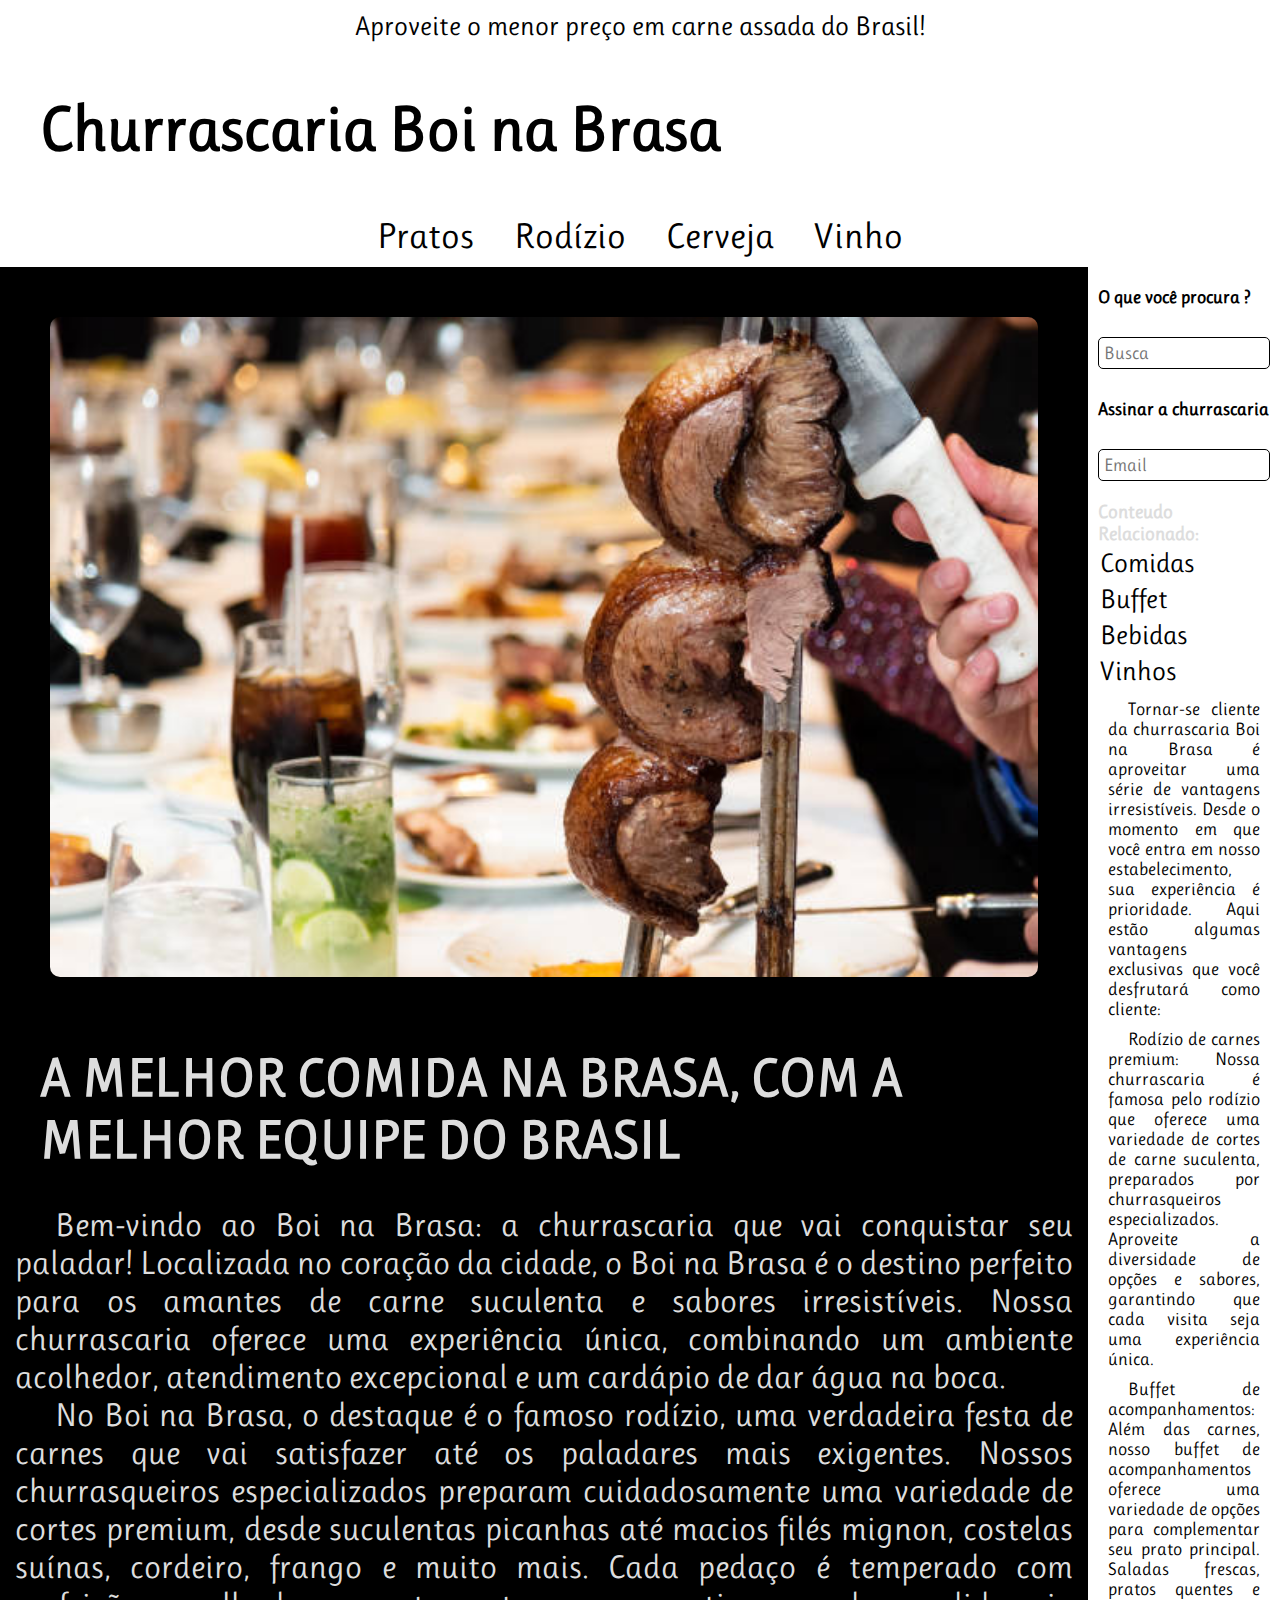
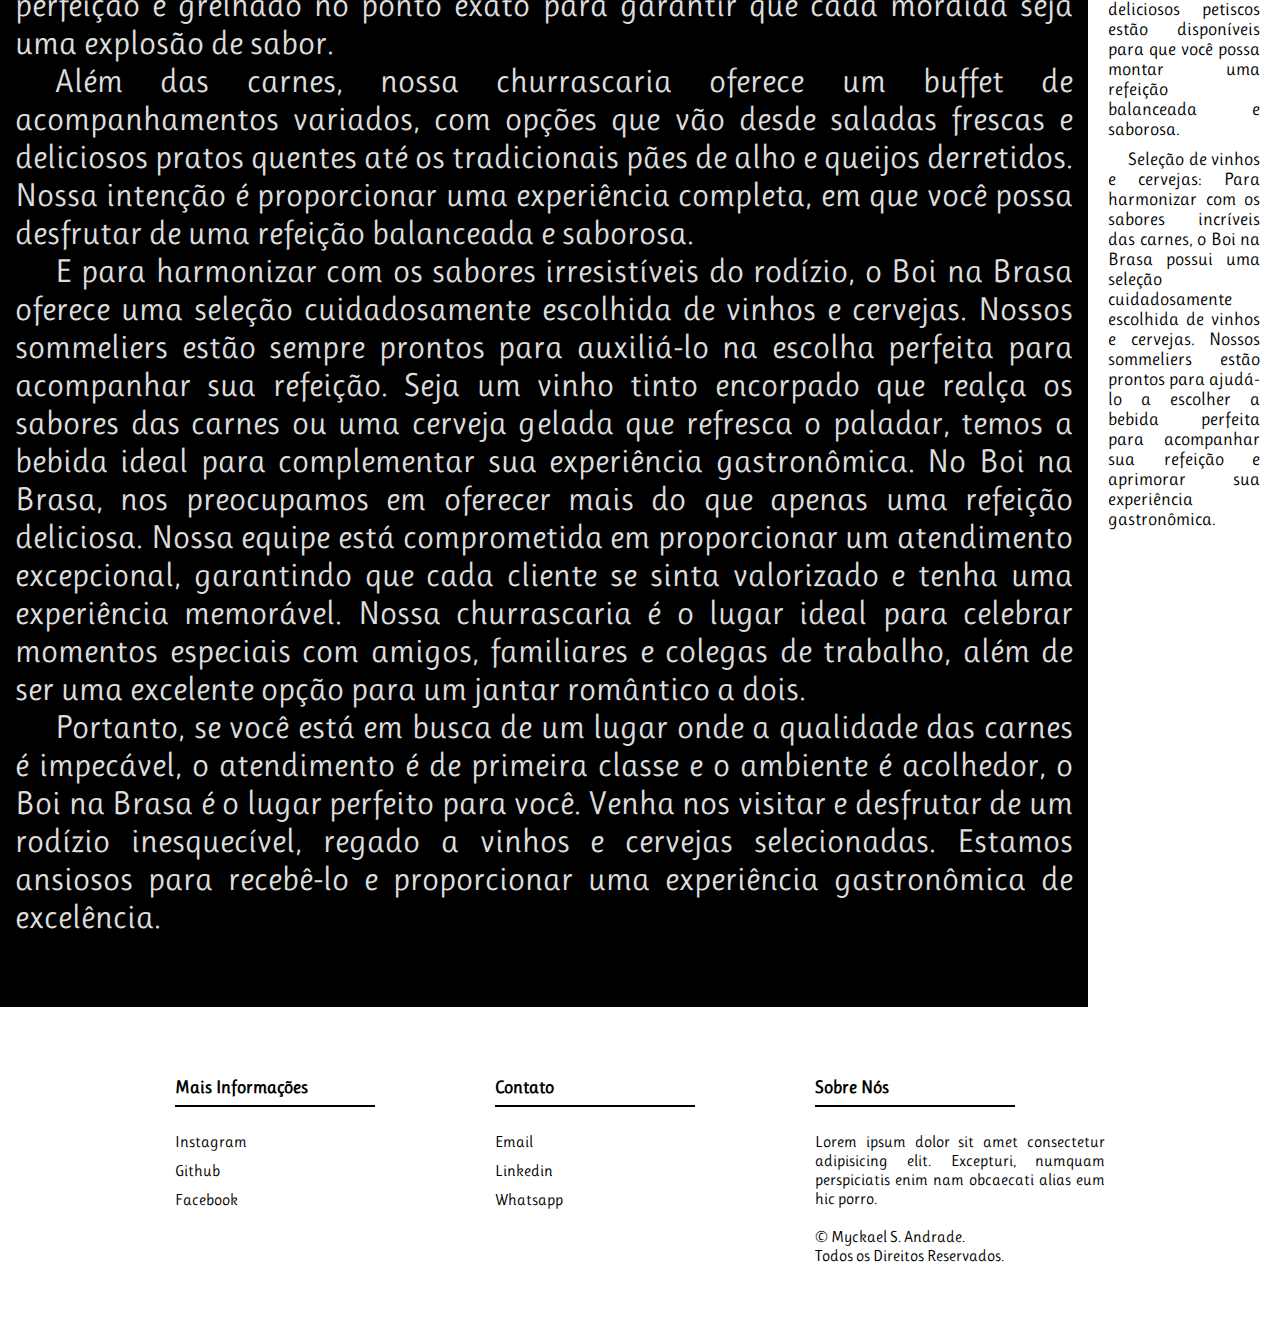
<file: index.html>
<!DOCTYPE html>
<html lang="pt-br">

<head>
    <meta charset="UTF-8">
    <meta http-equiv="X-UA-Compatible" content="IE=edge">
    <meta name="viewport" content="width=device-width, initial-scale=1.0">
    <title>Churrascaria Boi na Brasa</title>
    <link rel="stylesheet" href="style.css">
    <link rel="preconnect" href="https://fonts.googleapis.com">
    <link rel="preconnect" href="https://fonts.gstatic.com" crossorigin>
    <link
        href="https://fonts.googleapis.com/css2?family=EB+Garamond:ital,wght@0,400;0,500;0,700;1,800&family=Ruluko&display=swap"
        rel="stylesheet">
</head>

<body>
    <header class="header">
        <div class="inf"><a href="">Aproveite o menor preço em carne assada do Brasil!</a></div>
        <h1 class="title">Churrascaria Boi na Brasa</h1>
        <nav id="menu">
            <ul>
                <li><a href="cardapio.html">Pratos</a></li>
                <li><a href="rodizio.html">Rodízio</a></li>
                <li> <a href="cerveja.html">Cerveja</a></li>
                <li><a href="vinho.html">Vinho</a></li>
            </ul>
        </nav>
    </header>
    <main id="main">
        <div id="box">
            <figure class="image">
                <img src="img/churrascaria3.jpg" alt="">
            </figure>
            <article>
                <h2 class="subtitle">A MELHOR COMIDA NA BRASA, COM A MELHOR EQUIPE DO BRASIL</h2>
                <section class="section">
                    <p>
                        Bem-vindo ao Boi na Brasa: a churrascaria que vai conquistar seu paladar! Localizada no coração
                        da cidade, o Boi na Brasa é o destino perfeito para os amantes de carne suculenta e sabores
                        irresistíveis. Nossa churrascaria oferece uma experiência única, combinando um ambiente
                        acolhedor, atendimento excepcional e um cardápio de dar água na boca.
                    </p>
                    <p>
                        No Boi na Brasa, o destaque é o famoso rodízio, uma verdadeira festa de carnes que vai
                        satisfazer até os paladares mais exigentes. Nossos churrasqueiros especializados preparam
                        cuidadosamente uma variedade de cortes premium, desde suculentas picanhas até macios filés
                        mignon, costelas suínas, cordeiro, frango e muito mais. Cada pedaço é temperado com perfeição e
                        grelhado no ponto exato para garantir que cada mordida seja uma explosão de sabor.
                    </p>
                    <p>
                        Além das carnes, nossa churrascaria oferece um buffet de acompanhamentos variados, com opções
                        que vão desde saladas frescas e deliciosos pratos quentes até os tradicionais pães de alho e
                        queijos derretidos. Nossa intenção é proporcionar uma experiência completa, em que você possa
                        desfrutar de uma refeição balanceada e saborosa.
                    </p>
                    <p>
                        E para harmonizar com os sabores irresistíveis do rodízio, o Boi na Brasa oferece uma seleção
                        cuidadosamente escolhida de vinhos e cervejas. Nossos sommeliers estão sempre prontos para
                        auxiliá-lo na escolha perfeita para acompanhar sua refeição. Seja um vinho tinto encorpado que
                        realça os sabores das carnes ou uma cerveja gelada que refresca o paladar, temos a bebida ideal
                        para complementar sua experiência gastronômica. No Boi na Brasa, nos preocupamos em oferecer
                        mais do que apenas uma refeição deliciosa. Nossa equipe está comprometida em proporcionar um
                        atendimento excepcional, garantindo que cada cliente se sinta valorizado e tenha uma experiência
                        memorável. Nossa churrascaria é o lugar ideal para celebrar momentos especiais com amigos,
                        familiares e colegas de trabalho, além de ser uma excelente opção para um jantar romântico a
                        dois.
                    </p>
                    <p>
                        Portanto, se você está em busca de um lugar onde a qualidade das carnes é impecável, o
                        atendimento é de primeira classe e o ambiente é acolhedor, o Boi na Brasa é o lugar perfeito
                        para você. Venha nos visitar e desfrutar de um rodízio inesquecível, regado a vinhos e cervejas
                        selecionadas. Estamos ansiosos para recebê-lo e proporcionar uma experiência gastronômica de
                        excelência.
                    </p>
                </section>
            </article>
        </div>
        <aside id="aside">
            <div class="box-input">
                <h2>O que você procura ?</h2>
                <input type="text" id="search" placeholder="Busca">
                <h2>Assinar a churrascaria</h2>
                <input type="email" id="search" placeholder="Email">
            </div>
            <div class="box-aside">
                <h3>Conteudo Relacionado: </h3>
                <li><a href="cardapio.html">Comidas</a></li>
                <li><a href="rodizio.html">Buffet</a></li>
                <li> <a href="cerveja.html">Bebidas</a></li>
                <li><a href="vinho.html">Vinhos</a></li>
                <p>
                    Tornar-se cliente da churrascaria Boi na Brasa é aproveitar uma série de vantagens irresistíveis. Desde o momento em que você entra em nosso estabelecimento, sua experiência é prioridade. Aqui estão algumas vantagens exclusivas que você desfrutará como cliente:
                </p>
                <p>
                    Rodízio de carnes premium: Nossa churrascaria é famosa pelo rodízio que oferece uma variedade de cortes de carne suculenta, preparados por churrasqueiros especializados. Aproveite a diversidade de opções e sabores, garantindo que cada visita seja uma experiência única.
                </p>
                <p>
                    Buffet de acompanhamentos: Além das carnes, nosso buffet de acompanhamentos oferece uma variedade de opções para complementar seu prato principal. Saladas frescas, pratos quentes e deliciosos petiscos estão disponíveis para que você possa montar uma refeição balanceada e saborosa.
                </p>
                <p>
                    Seleção de vinhos e cervejas: Para harmonizar com os sabores incríveis das carnes, o Boi na Brasa possui uma seleção cuidadosamente escolhida de vinhos e cervejas. Nossos sommeliers estão prontos para ajudá-lo a escolher a bebida perfeita para acompanhar sua refeição e aprimorar sua experiência gastronômica.
                </p>
            </div>
        </aside>
    </main>

    <footer class="footer">
        <div class="container">
            <div class="row">
                <div class="footer-col">
                    <h4>Mais Informações</h4>
                    <ul>
                        <li><a href=""> Instagram </a></li>
                        <li><a href=""> Github </a></li>
                        <li><a href=""> Facebook </a></li>
                    </ul>
                </div>
                <div class="footer-col">
                    <h4>Contato</h4>
                    <ul>
                        <li><a href=""> Email </a></li>
                        <li><a href=""> Linkedin </a></li>
                        <li><a href=""> Whatsapp </a></li>
                    </ul>
                </div>
                <div class="footer-col">
                    <h4>Sobre Nós</h4>
                    <p>Lorem ipsum dolor sit amet consectetur adipisicing elit. Excepturi, numquam perspiciatis enim
                        nam
                        obcaecati alias eum hic porro.
                    </p>
                    <br>
                    <p>
                        &copy; Myckael S. Andrade.
                    </p>
                    <p>
                        Todos os Direitos Reservados.
                    </p>
                </div>
            </div>
        </div>
    </footer>
</body>

</html>
</file>
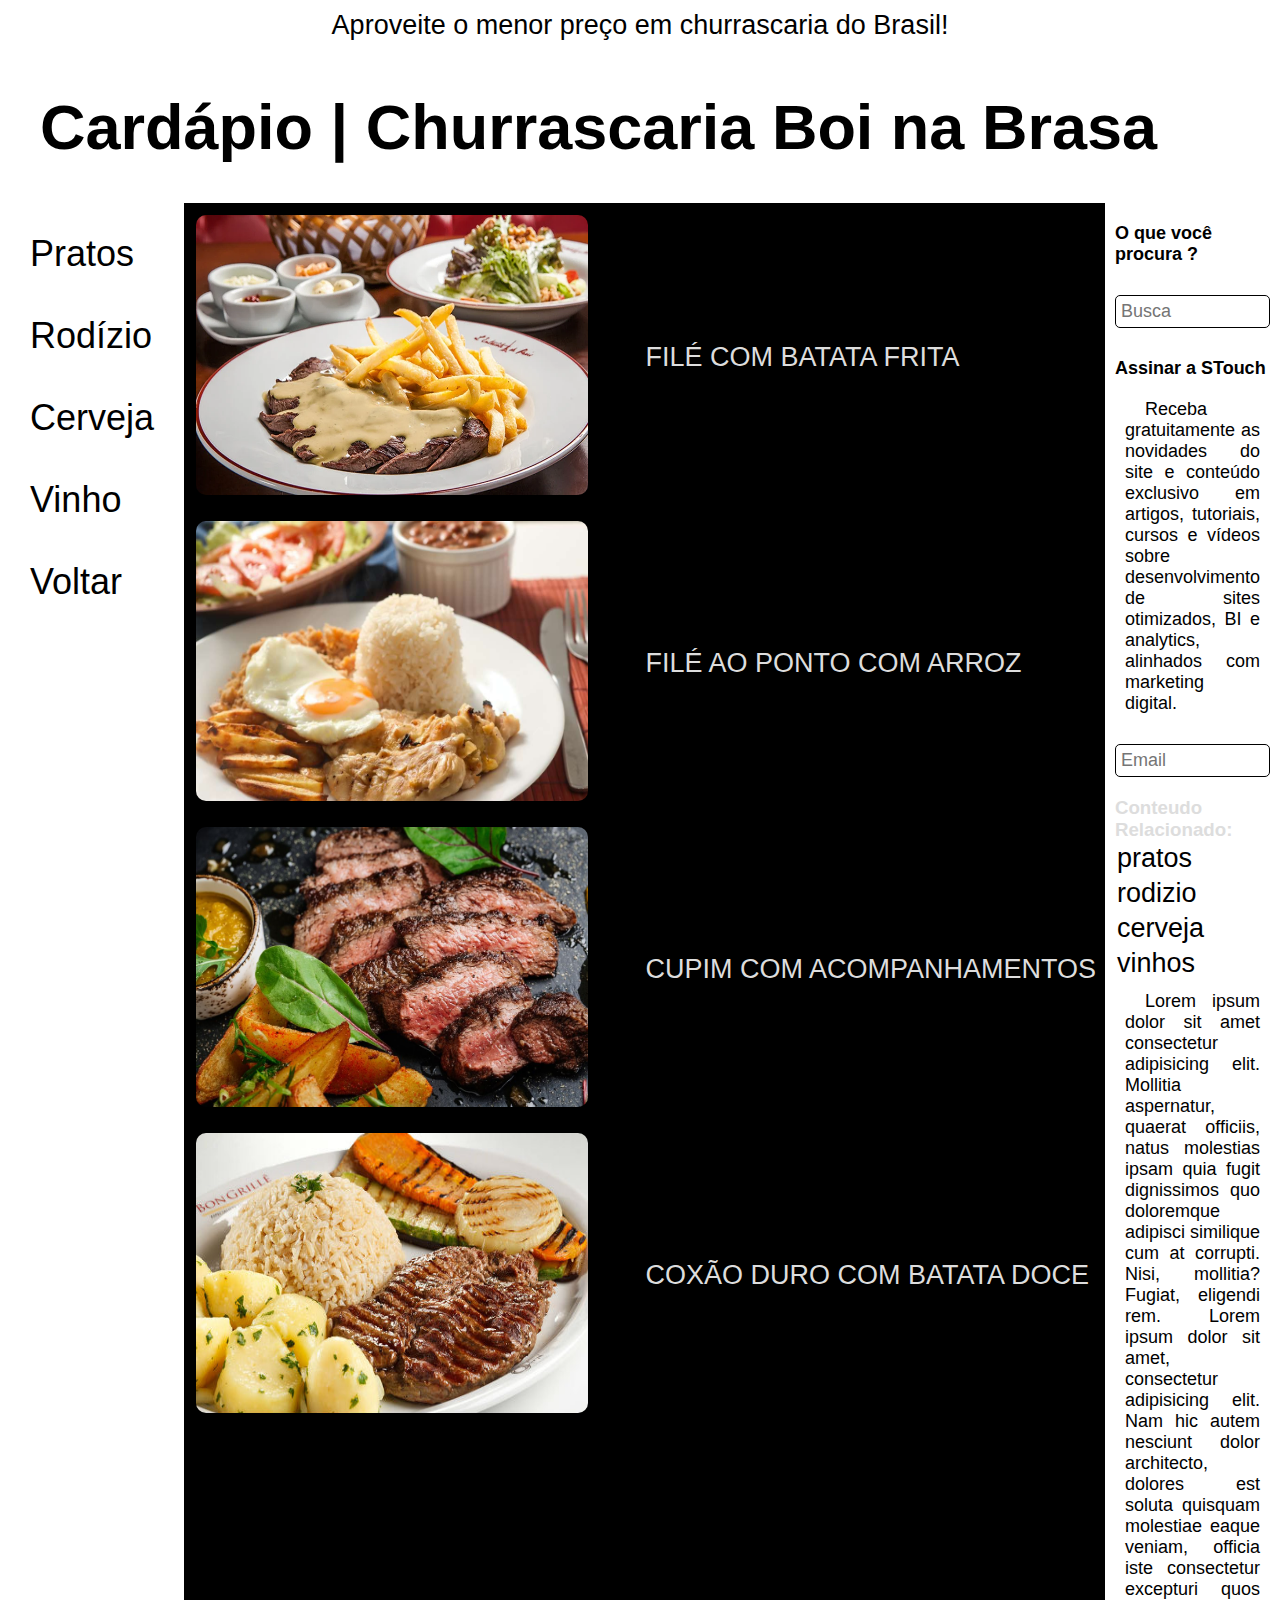
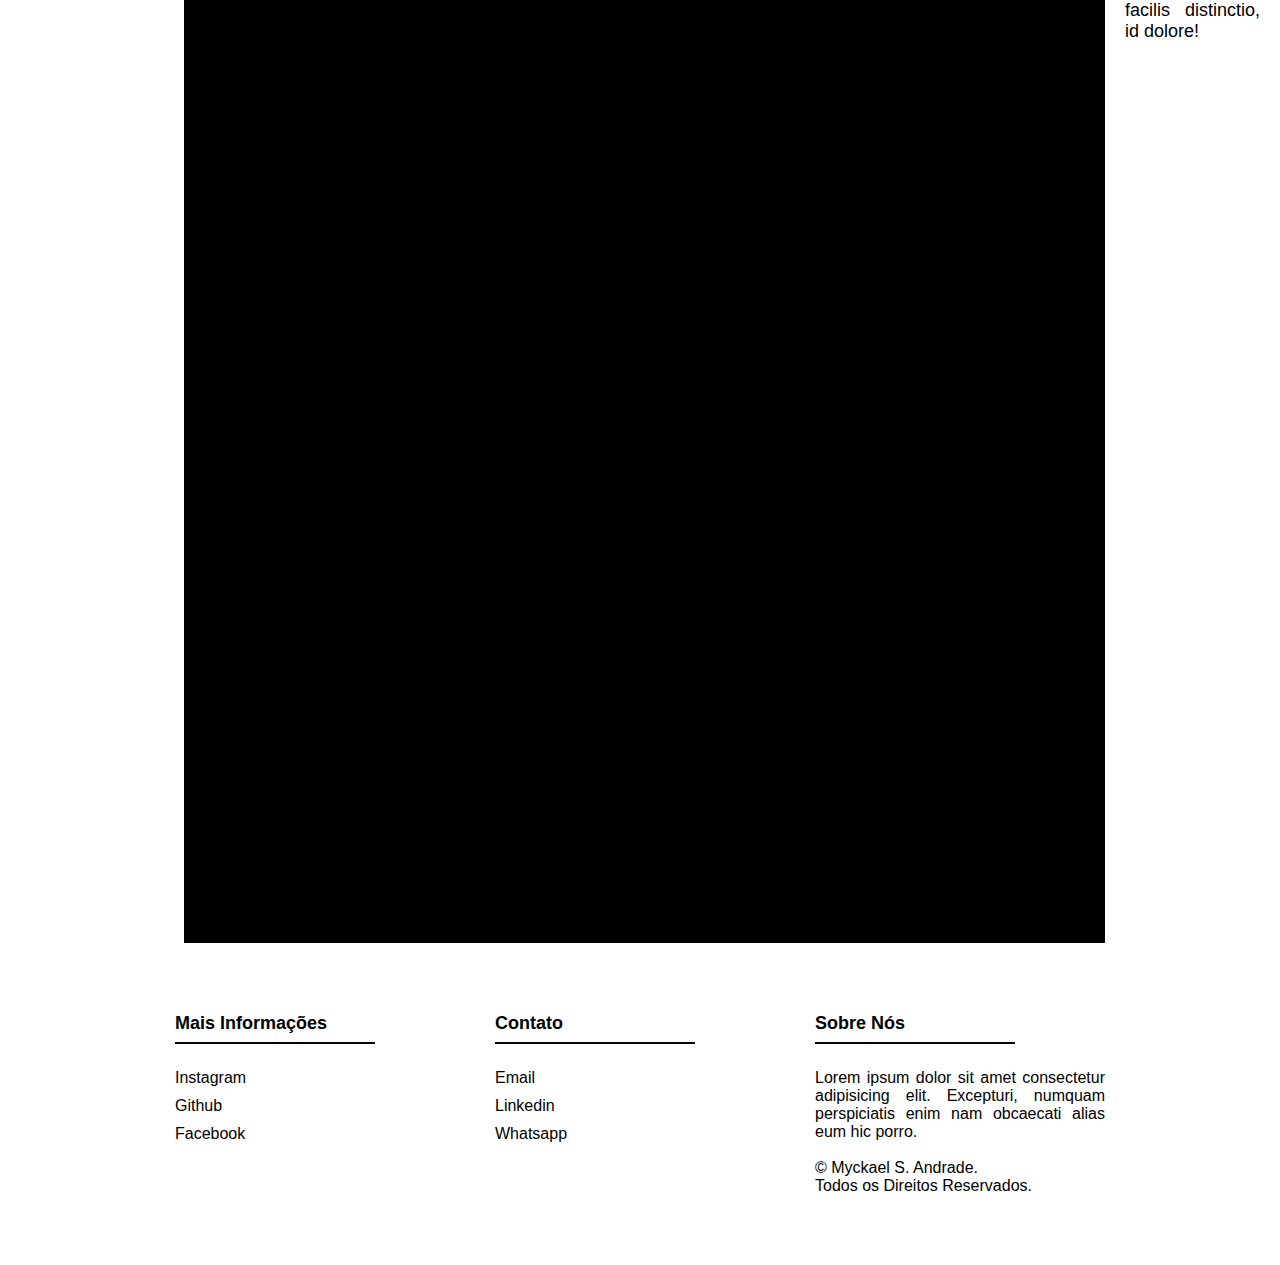
<file: cardapio.html>
<!DOCTYPE html>
<html lang="pt-br">
<head>
    <meta charset="UTF-8">
    <meta http-equiv="X-UA-Compatible" content="IE=edge">
    <meta name="viewport" content="width=device-width, initial-scale=1.0">
    <title>Cardápio | Churrascaria Boi na Brasa</title>
    <link rel="stylesheet" href="style.css">
</head>
<body>
    <header class="header">
        <div class="inf"><a href="">Aproveite o menor preço em churrascaria do Brasil!</a></div>
        <h1 class="title">Cardápio | Churrascaria Boi na Brasa</h1>
    </header>
    <div class="page">
        <div class="-left">
            <nav id="menu">
                <ul>
                    <li class="column"><a href="cardapio.html">Pratos</a></li>
                    <li class="column"><a href="rodizio.html">Rodízio</a></li>
                    <li class="column"><a href="cerveja.html">Cerveja</a></li>
                    <li class="column"><a href="vinho.html">Vinho</a></li>
                    <li class="column"><a href="index.html">Voltar</a></li>
                </ul>
            </nav>
        </div>
        <div class="box-table">
            <table class="menu-table">
                <tr class="item-table">
                    <td class="item">
                        <img src="img/prato1.webp" alt="">
                    </td>
                    <td class="item">
                        <p>Filé com batata frita</p>
                    </td>
                </tr>
                <tr class="item-table">
                    <td class="item">
                        <img src="img/prato2.jpg" alt="">
                    </td>
                    <td class="item">
                        <p>Filé ao ponto com arroz</p>
                    </td>
                </tr>
                <tr class="item-table">
                    <td class="item">
                        <img src="img/prato3.jpg" alt="">
                    </td>
                    <td class="item">
                        <p>Cupim com acompanhamentos</p>
                    </td>
                </tr>
                <tr class="item-table">
                    <td class="item">
                        <img src="img/prato4.jpg" alt="">
                    </td>
                    <td class="item">
                        <p>Coxão duro com batata doce</p>
                    </td>
                </tr>
            </table>
        </div>
        <aside id="aside">
            <div class="box-input">
                <h2>O que você procura ?</h2>
                <input type="text" id="search" placeholder="Busca">
                <h2>Assinar a STouch</h2>
                <p>
                    Receba gratuitamente as novidades do site e conteúdo exclusivo em artigos, tutoriais, cursos e
                    vídeos sobre desenvolvimento de sites otimizados, BI e analytics, alinhados com marketing digital.
                </p>
                <input type="email" id="search" placeholder="Email">
            </div>
            <div class="box-aside">
                <h3>Conteudo Relacionado: </h3>
                <li>
                    <a href="cardapio.html">pratos</a>
                    <a href="rodizio.html">rodizio</a>
                    <a href="cerveja.html">cerveja</a>
                    <a href="vinho.html">vinhos</a>
                </li>
                <p>Lorem ipsum dolor sit amet consectetur adipisicing elit. Mollitia aspernatur, quaerat officiis, natus
                    molestias ipsam quia fugit dignissimos quo doloremque adipisci similique cum at corrupti. Nisi,
                    mollitia? Fugiat, eligendi rem. Lorem ipsum dolor sit amet, consectetur adipisicing elit. Nam hic
                    autem
                    nesciunt dolor architecto, dolores est soluta quisquam molestiae eaque veniam, officia iste
                    consectetur
                    excepturi quos facilis distinctio, id dolore!</p>
            </div>
        </aside>
    </div>
    <footer class="footer">
        <div class="container">
            <div class="row">
                <div class="footer-col">
                    <h4>Mais Informações</h4>
                    <ul>
                        <li><a href=""> Instagram </a></li>
                        <li><a href=""> Github </a></li>
                        <li><a href=""> Facebook </a></li>
                    </ul>
                </div>
                <div class="footer-col">
                    <h4>Contato</h4>
                    <ul>
                        <li><a href=""> Email </a></li>
                        <li><a href=""> Linkedin </a></li>
                        <li><a href=""> Whatsapp </a></li>
                    </ul>
                </div>
                <div class="footer-col">
                    <h4>Sobre Nós</h4>
                    <p>Lorem ipsum dolor sit amet consectetur adipisicing elit. Excepturi, numquam perspiciatis enim
                        nam
                        obcaecati alias eum hic porro.
                    </p>
                    <br>
                    <p>
                        &copy; Myckael S. Andrade.
                    </p>
                    <p>
                        Todos os Direitos Reservados.
                    </p>
                </div>
            </div>
        </div>
    </footer>
</body>
</html>
</file>
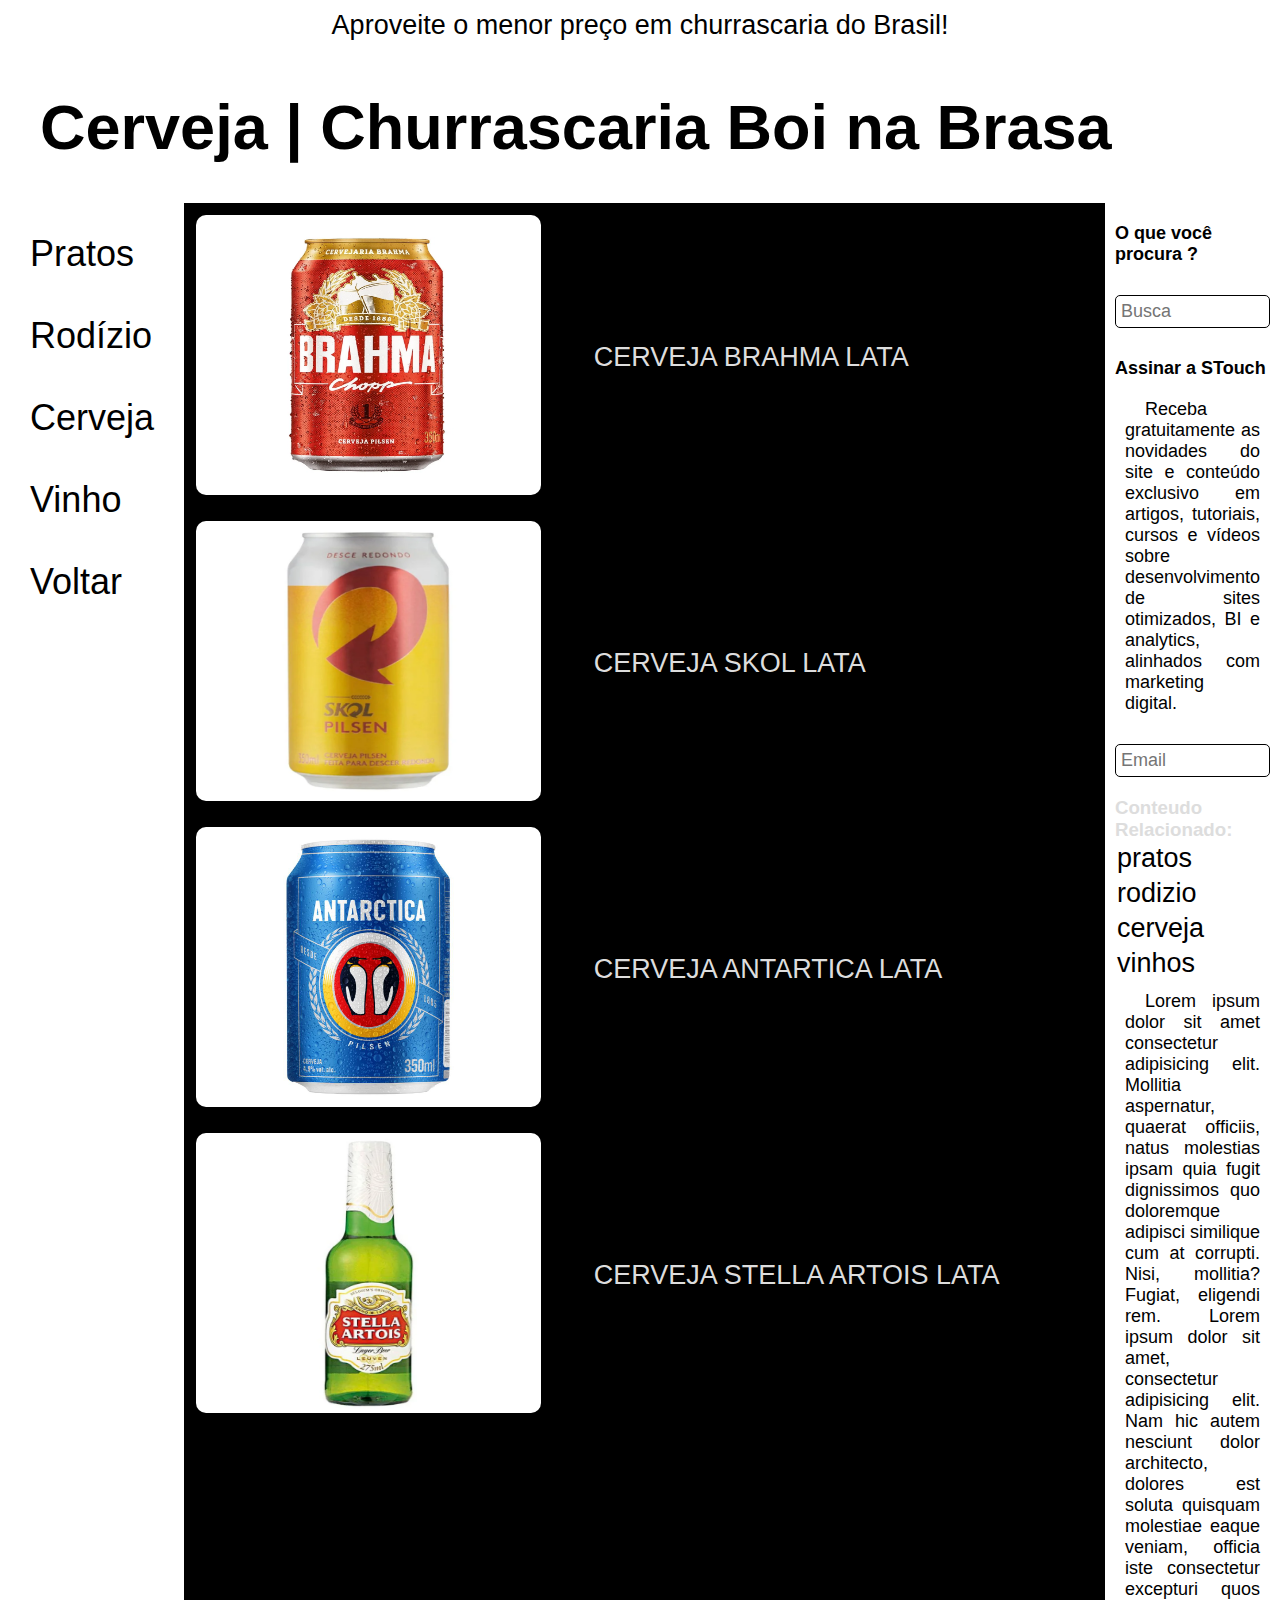
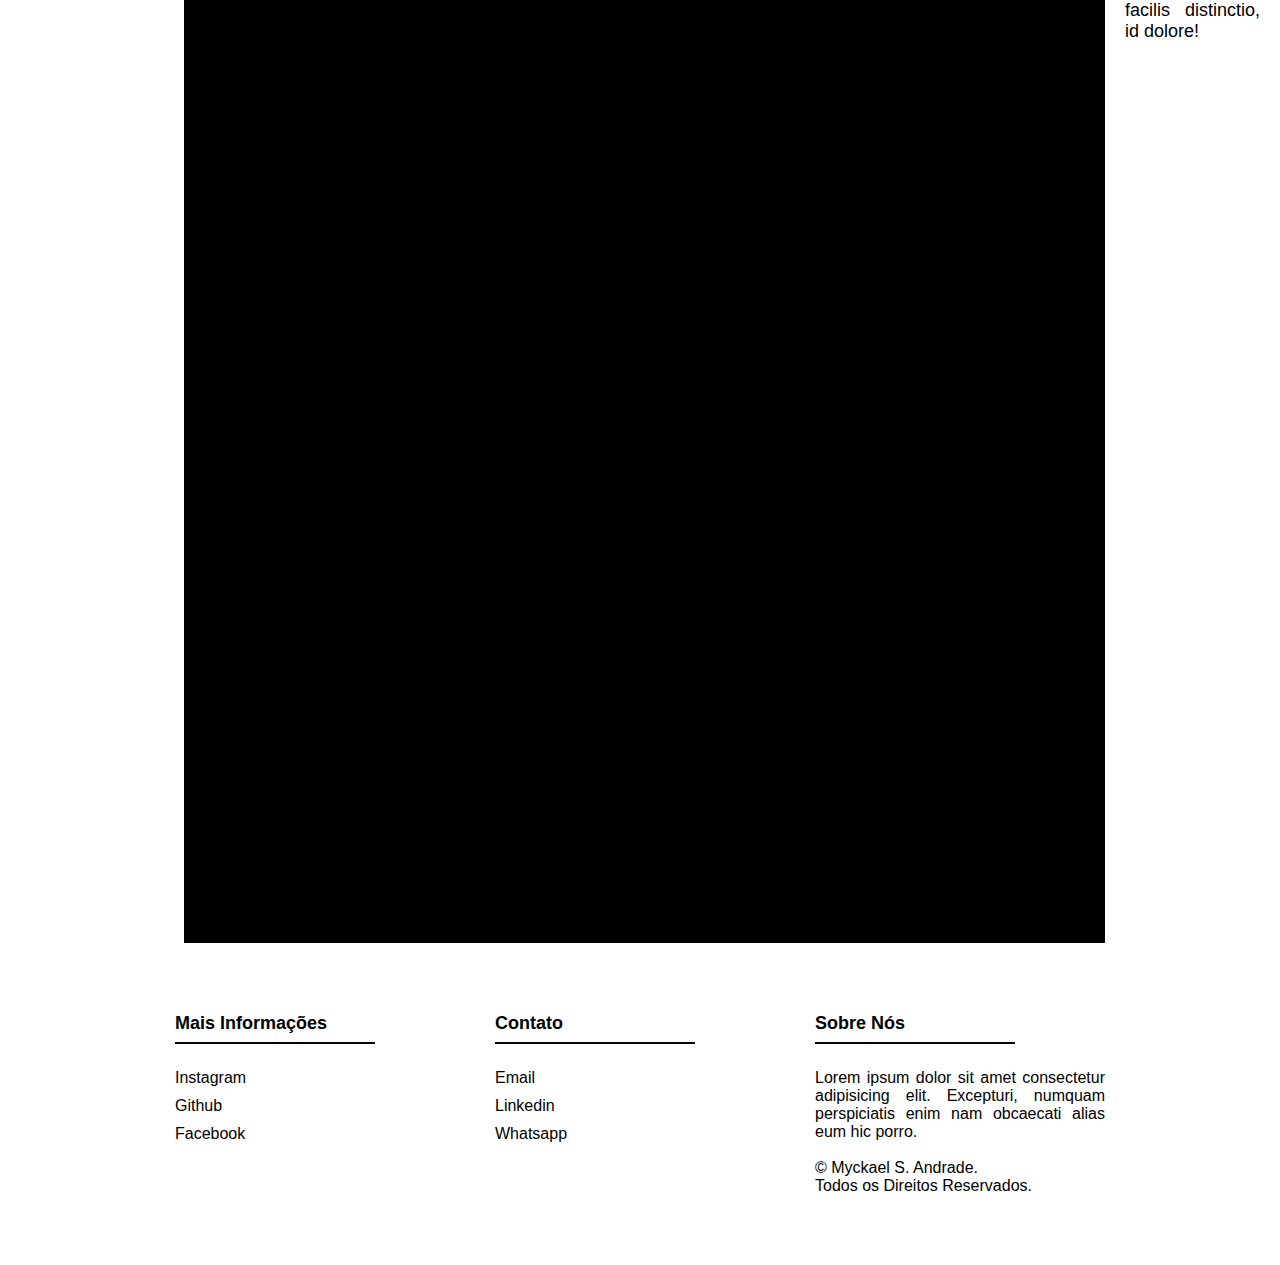
<file: cerveja.html>
<!DOCTYPE html>
<html lang="pt-br">
<head>
    <meta charset="UTF-8">
    <meta http-equiv="X-UA-Compatible" content="IE=edge">
    <meta name="viewport" content="width=device-width, initial-scale=1.0">
    <title>Cardápio | Churrascaria Boi na Brasa</title>
    <link rel="stylesheet" href="style.css">
</head>
<body>
    <header class="header">
        <div class="inf"><a href="">Aproveite o menor preço em churrascaria do Brasil!</a></div>
        <h1 class="title">Cerveja | Churrascaria Boi na Brasa</h1>
    </header>
    <div class="page">
        <div class="-left">
            <nav id="menu">
                <ul>
                    <li class="column"><a href="cardapio.html">Pratos</a></li>
                    <li class="column"><a href="rodizio.html">Rodízio</a></li>
                    <li class="column"><a href="cerveja.html">Cerveja</a></li>
                    <li class="column"><a href="vinho.html">Vinho</a></li>
                    <li class="column"><a href="index.html">Voltar</a></li>
                </ul>
            </nav>
        </div>
        <div class="box-table">
            <table class="menu-table">
                <tr class="item-table">
                    <td class="item">
                        <a href="">
                            <img src="img/brahma-lata.webp" alt="">
                        </a>
                    </td>
                    <td class="item">
                        <p>Cerveja Brahma lata</p>
                    </td>
                </tr>
                <tr class="item-table">
                    <td class="item">
                        <a href="">
                            <img src="img/skol-lata.webp" alt="">
                        </a>
                    </td>
                    <td class="item">
                        <p>Cerveja Skol lata</p>
                    </td>
                </tr>
                <tr class="item-table">
                    <td class="item">
                        <a href="">
                            <img src="img/antartica-lata.jpeg" alt="">
                        </a>
                    </td>
                    <td class="item">
                        <p>Cerveja antartica lata</p>
                    </td>
                </tr>
                <tr class="item-table">
                    <td class="item">
                        <a href="">
                            <img src="img/stella-lata.webp" alt="">
                        </a>
                    </td>
                    <td class="item">
                        <p>Cerveja Stella Artois lata</p>
                    </td>
                </tr>
            </table>
        </div>
        <aside id="aside">
            <div class="box-input">
                <h2>O que você procura ?</h2>
                <input type="text" id="search" placeholder="Busca">
                <h2>Assinar a STouch</h2>
                <p>
                    Receba gratuitamente as novidades do site e conteúdo exclusivo em artigos, tutoriais, cursos e
                    vídeos sobre desenvolvimento de sites otimizados, BI e analytics, alinhados com marketing digital.
                </p>
                <input type="email" id="search" placeholder="Email">
            </div>
            <div class="box-aside">
                <h3>Conteudo Relacionado: </h3>
                <li>
                    <a href="cardapio.html">pratos</a>
                    <a href="rodizio.html">rodizio</a>
                    <a href="cerveja.html">cerveja</a>
                    <a href="vinho.html">vinhos</a>
                </li>
                <p>Lorem ipsum dolor sit amet consectetur adipisicing elit. Mollitia aspernatur, quaerat officiis, natus
                    molestias ipsam quia fugit dignissimos quo doloremque adipisci similique cum at corrupti. Nisi,
                    mollitia? Fugiat, eligendi rem. Lorem ipsum dolor sit amet, consectetur adipisicing elit. Nam hic
                    autem
                    nesciunt dolor architecto, dolores est soluta quisquam molestiae eaque veniam, officia iste
                    consectetur
                    excepturi quos facilis distinctio, id dolore!</p>
            </div>
        </aside>
    </div>
    <footer class="footer">
        <div class="container">
            <div class="row">
                <div class="footer-col">
                    <h4>Mais Informações</h4>
                    <ul>
                        <li><a href=""> Instagram </a></li>
                        <li><a href=""> Github </a></li>
                        <li><a href=""> Facebook </a></li>
                    </ul>
                </div>
                <div class="footer-col">
                    <h4>Contato</h4>
                    <ul>
                        <li><a href=""> Email </a></li>
                        <li><a href=""> Linkedin </a></li>
                        <li><a href=""> Whatsapp </a></li>
                    </ul>
                </div>
                <div class="footer-col">
                    <h4>Sobre Nós</h4>
                    <p>Lorem ipsum dolor sit amet consectetur adipisicing elit. Excepturi, numquam perspiciatis enim
                        nam
                        obcaecati alias eum hic porro.
                    </p>
                    <br>
                    <p>
                        &copy; Myckael S. Andrade.
                    </p>
                    <p>
                        Todos os Direitos Reservados.
                    </p>
                </div>
            </div>
        </div>
    </footer>
</body>
</html>
</file>
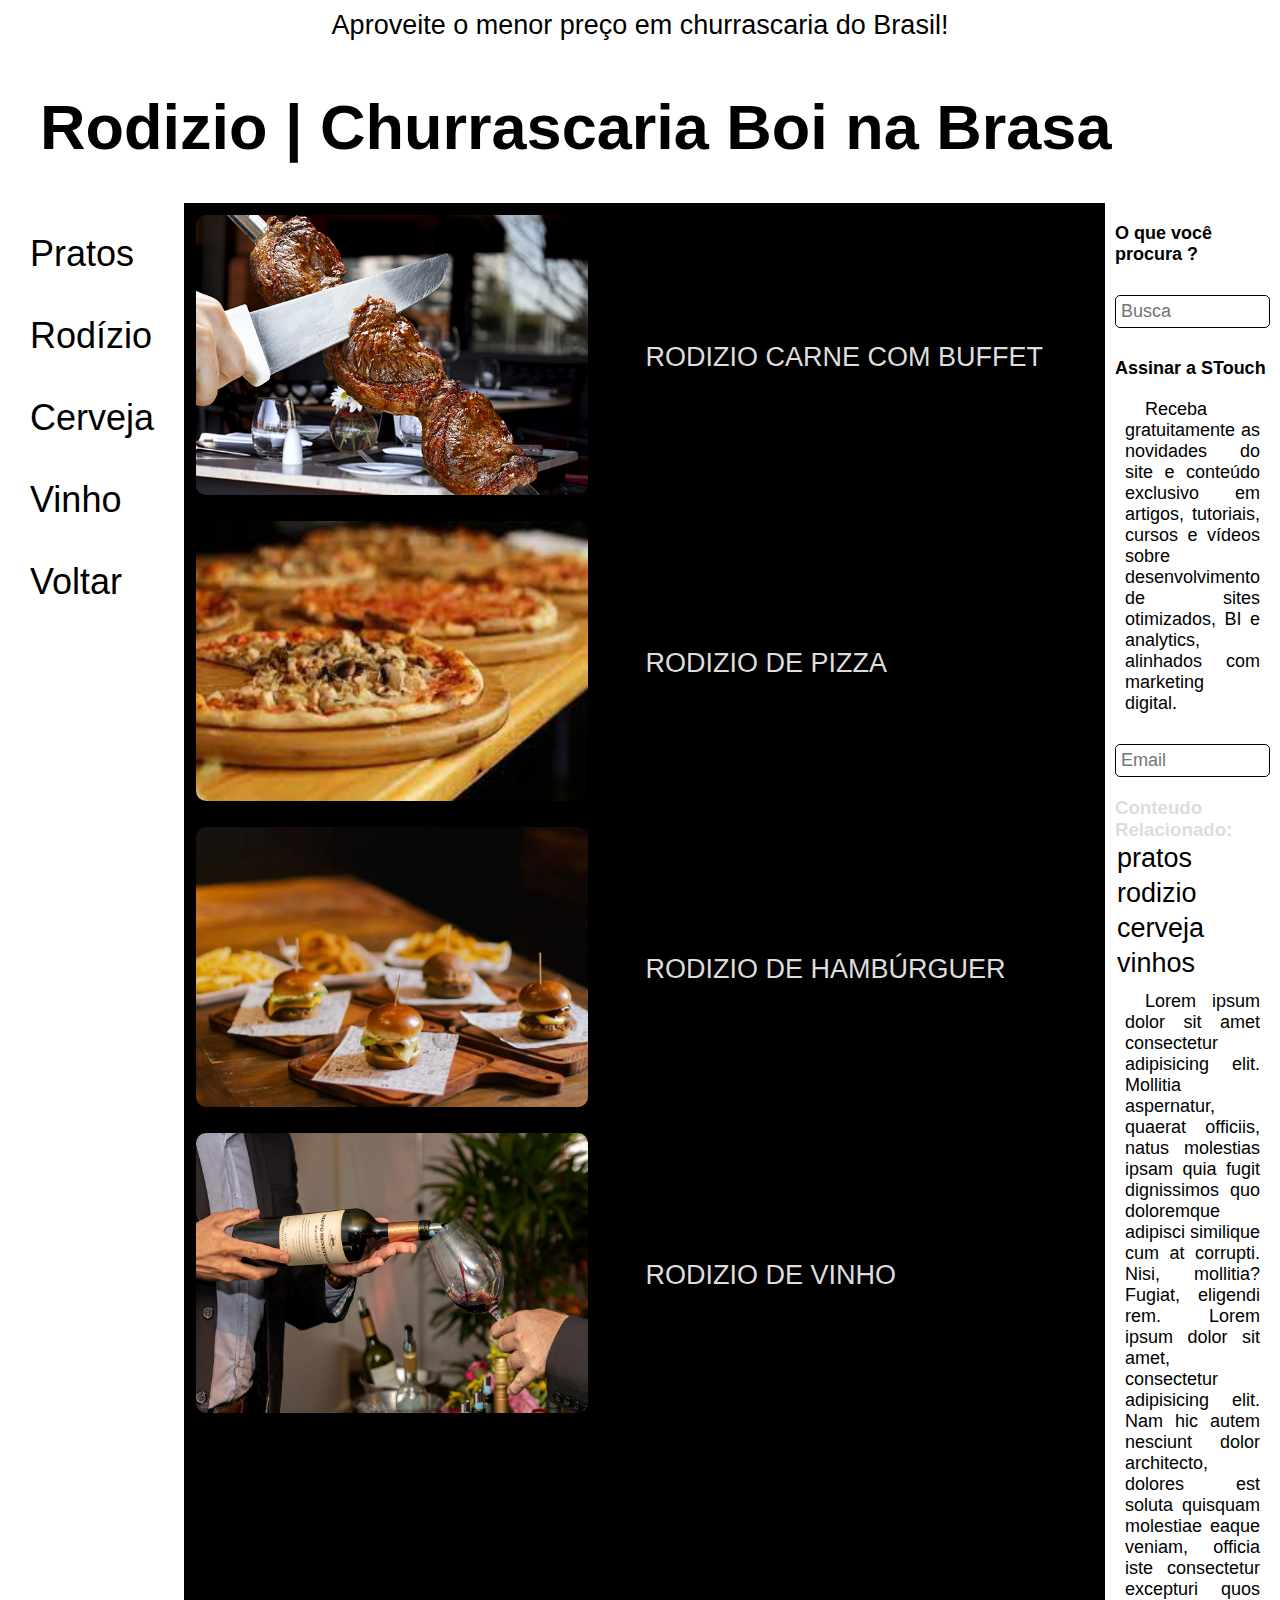
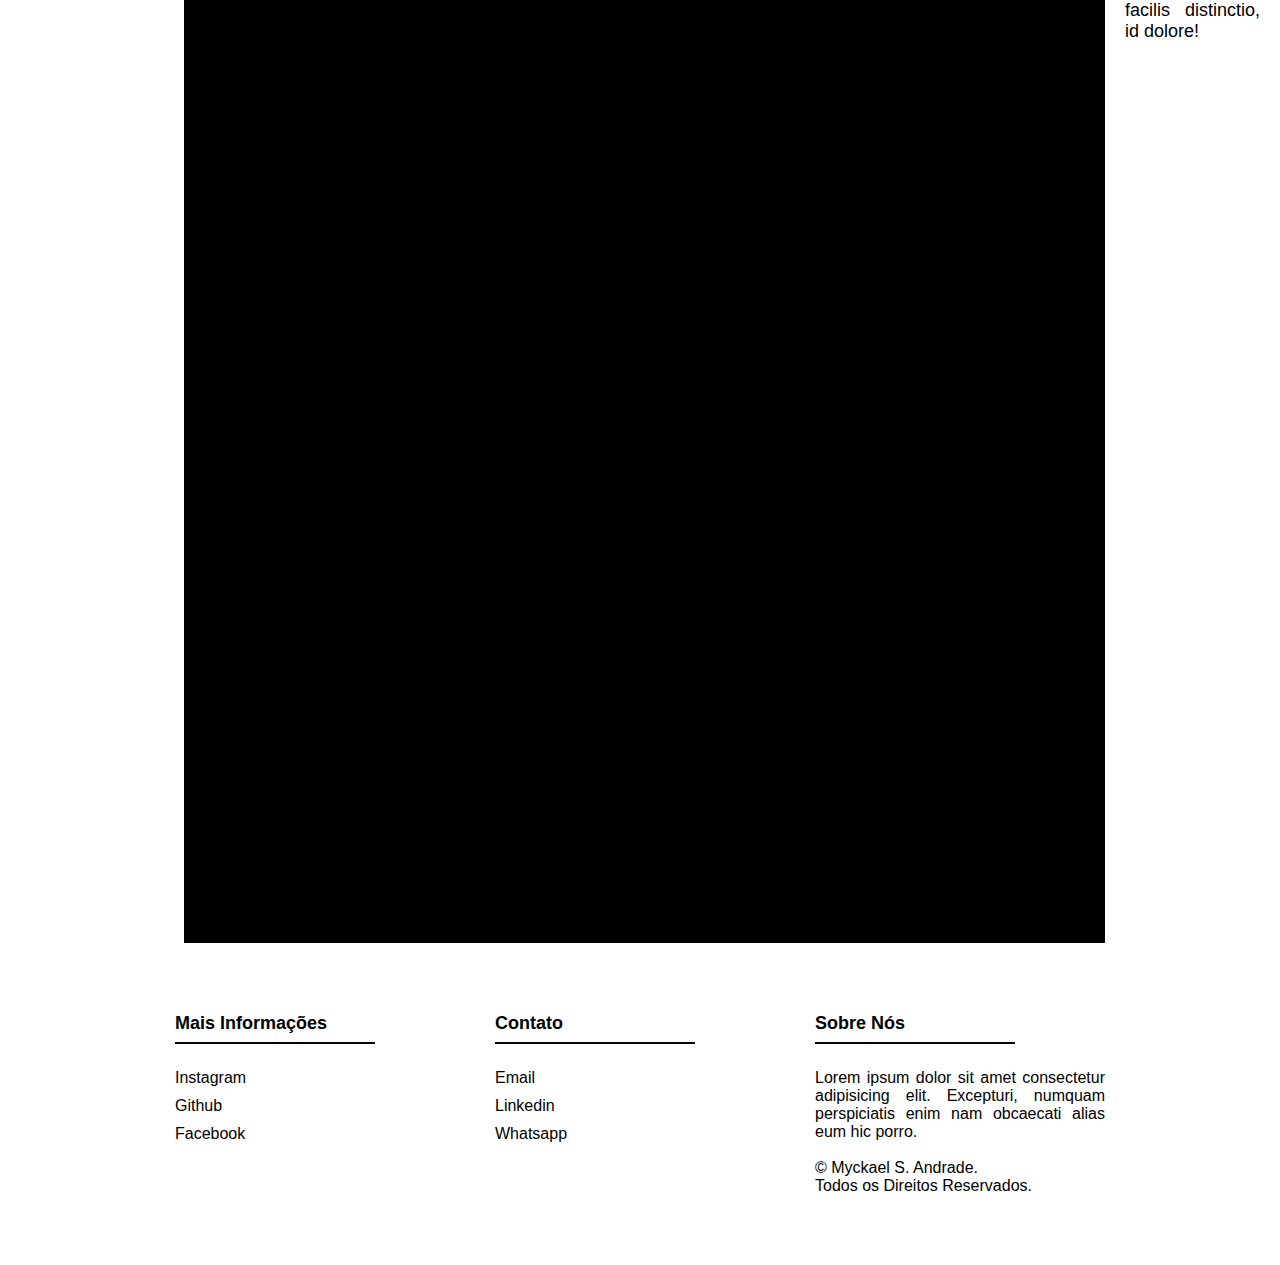
<file: rodizio.html>
<!DOCTYPE html>
<html lang="pt-br">
<head>
    <meta charset="UTF-8">
    <meta http-equiv="X-UA-Compatible" content="IE=edge">
    <meta name="viewport" content="width=device-width, initial-scale=1.0">
    <title>Cardápio | Churrascaria Boi na Brasa</title>
    <link rel="stylesheet" href="style.css">
</head>
<body>
    <header class="header">
        <div class="inf"><a href="">Aproveite o menor preço em churrascaria do Brasil!</a></div>
        <h1 class="title">Rodizio | Churrascaria Boi na Brasa</h1>
    </header>
    <div class="page">
        <div class="-left">
            <nav id="menu">
                <ul>
                    <li class="column"><a href="cardapio.html">Pratos</a></li>
                    <li class="column"><a href="rodizio.html">Rodízio</a></li>
                    <li class="column"><a href="cerveja.html">Cerveja</a></li>
                    <li class="column"><a href="vinho.html">Vinho</a></li>
                    <li class="column"><a href="index.html">Voltar</a></li>
                </ul>
            </nav>
        </div>
        <div class="box-table">
            <table class="menu-table">
                <tr class="item-table">
                    <td class="item">
                        <img src="img/rodizio-carne.jpg" alt="">
                    </td>
                    <td class="item">
                        <p>Rodizio Carne com buffet</p>
                    </td>
                </tr>
                <tr class="item-table">
                    <td class="item">
                        <img src="img/rodizio-pizza.jpg" alt="">
                    </td>
                    <td class="item">
                        <p>Rodizio de Pizza</p>
                    </td>
                </tr>
                <tr class="item-table">
                    <td class="item">
                        <img src="img/rodizio-hamburgueres.webp" alt="">
                    </td>
                    <td class="item">
                        <p>Rodizio de Hambúrguer</p>
                    </td>
                </tr>
                <tr class="item-table">
                    <td class="item">
                        <img src="img/rodizio-vinhos.jpg" alt="">
                    </td>
                    <td class="item">
                        <p>Rodizio de vinho</p>
                    </td>
                </tr>
            </table>
        </div>
        <aside id="aside">
            <div class="box-input">
                <h2>O que você procura ?</h2>
                <input type="text" id="search" placeholder="Busca">
                <h2>Assinar a STouch</h2>
                <p>
                    Receba gratuitamente as novidades do site e conteúdo exclusivo em artigos, tutoriais, cursos e
                    vídeos sobre desenvolvimento de sites otimizados, BI e analytics, alinhados com marketing digital.
                </p>
                <input type="email" id="search" placeholder="Email">
            </div>
            <div class="box-aside">
                <h3>Conteudo Relacionado: </h3>
                <li>
                    <a href="cardapio.html">pratos</a>
                    <a href="rodizio.html">rodizio</a>
                    <a href="cerveja.html">cerveja</a>
                    <a href="vinho.html">vinhos</a>
                </li>
                <p>Lorem ipsum dolor sit amet consectetur adipisicing elit. Mollitia aspernatur, quaerat officiis, natus
                    molestias ipsam quia fugit dignissimos quo doloremque adipisci similique cum at corrupti. Nisi,
                    mollitia? Fugiat, eligendi rem. Lorem ipsum dolor sit amet, consectetur adipisicing elit. Nam hic
                    autem
                    nesciunt dolor architecto, dolores est soluta quisquam molestiae eaque veniam, officia iste
                    consectetur
                    excepturi quos facilis distinctio, id dolore!</p>
            </div>
        </aside>
    </div>
    <footer class="footer">
        <div class="container">
            <div class="row">
                <div class="footer-col">
                    <h4>Mais Informações</h4>
                    <ul>
                        <li><a href=""> Instagram </a></li>
                        <li><a href=""> Github </a></li>
                        <li><a href=""> Facebook </a></li>
                    </ul>
                </div>
                <div class="footer-col">
                    <h4>Contato</h4>
                    <ul>
                        <li><a href=""> Email </a></li>
                        <li><a href=""> Linkedin </a></li>
                        <li><a href=""> Whatsapp </a></li>
                    </ul>
                </div>
                <div class="footer-col">
                    <h4>Sobre Nós</h4>
                    <p>Lorem ipsum dolor sit amet consectetur adipisicing elit. Excepturi, numquam perspiciatis enim
                        nam
                        obcaecati alias eum hic porro.
                    </p>
                    <br>
                    <p>
                        &copy; Myckael S. Andrade.
                    </p>
                    <p>
                        Todos os Direitos Reservados.
                    </p>
                </div>
            </div>
        </div>
    </footer>
</body>
</html>
</file>
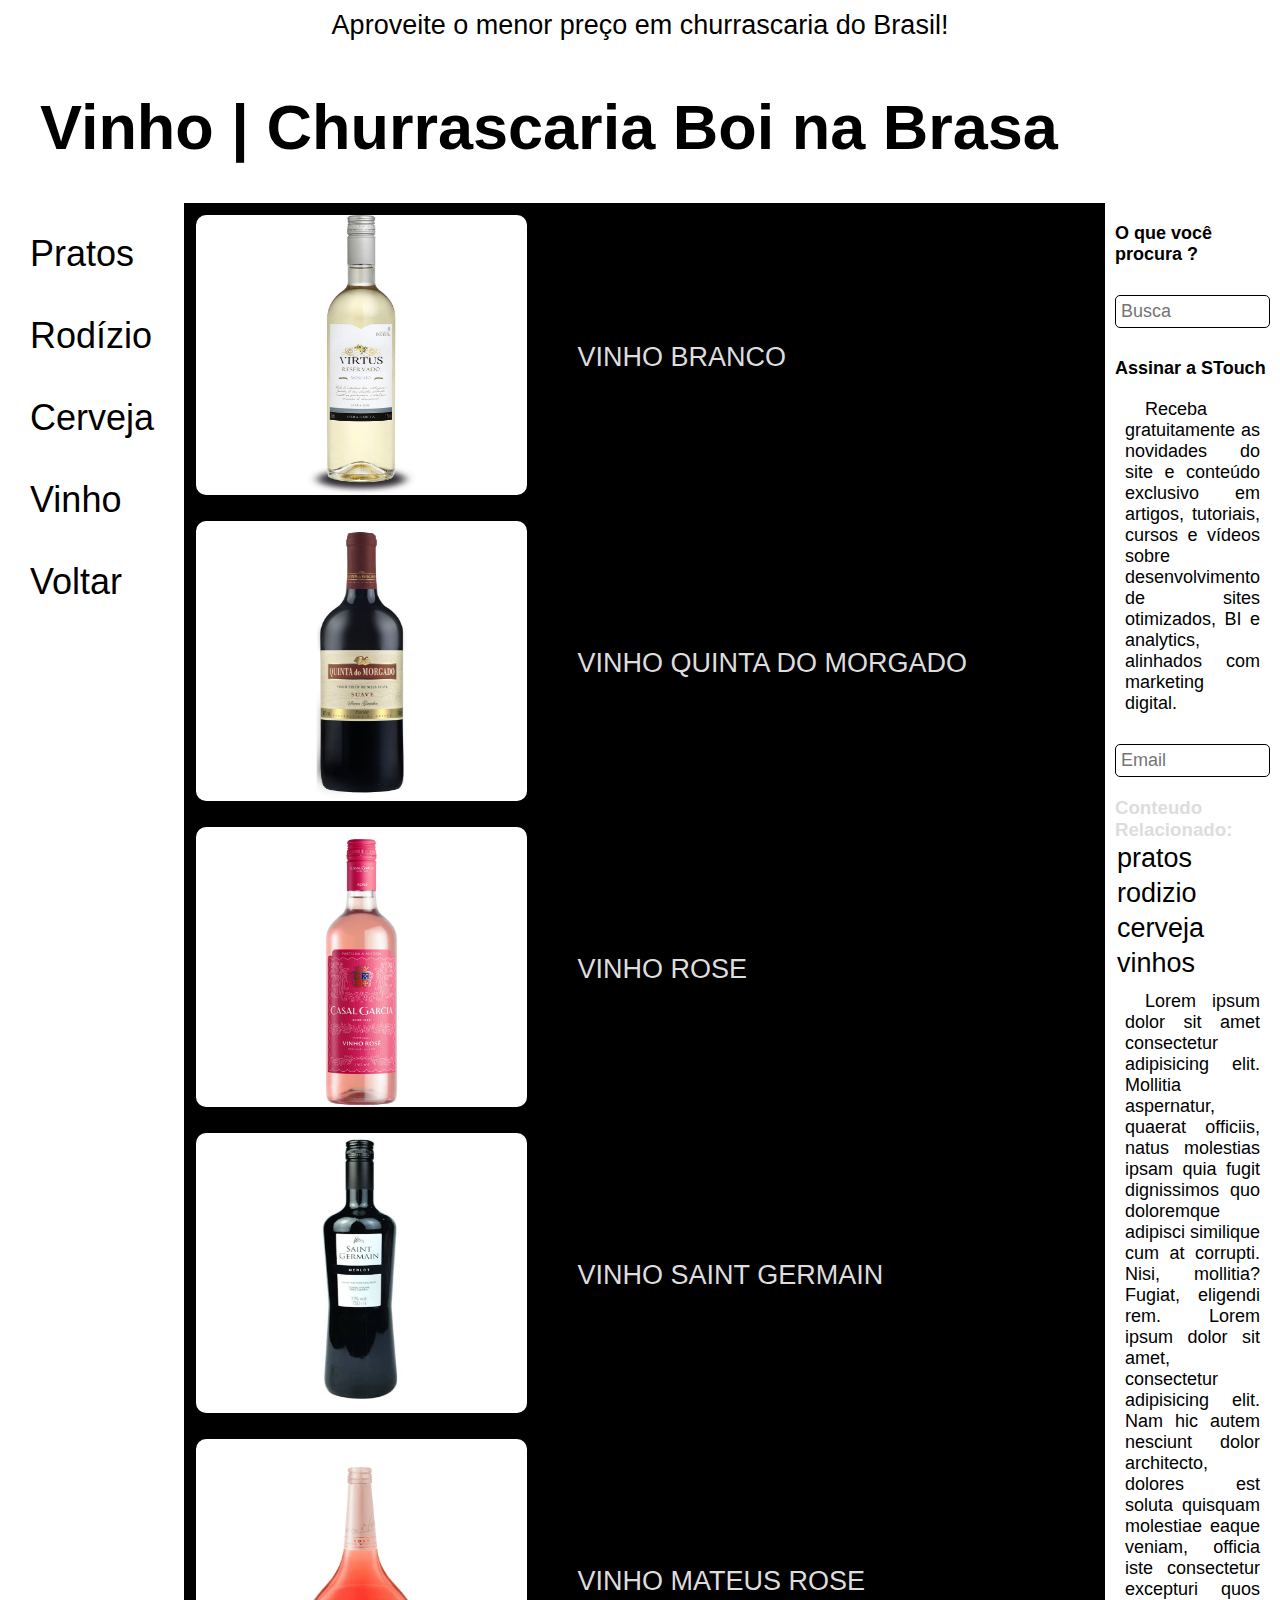
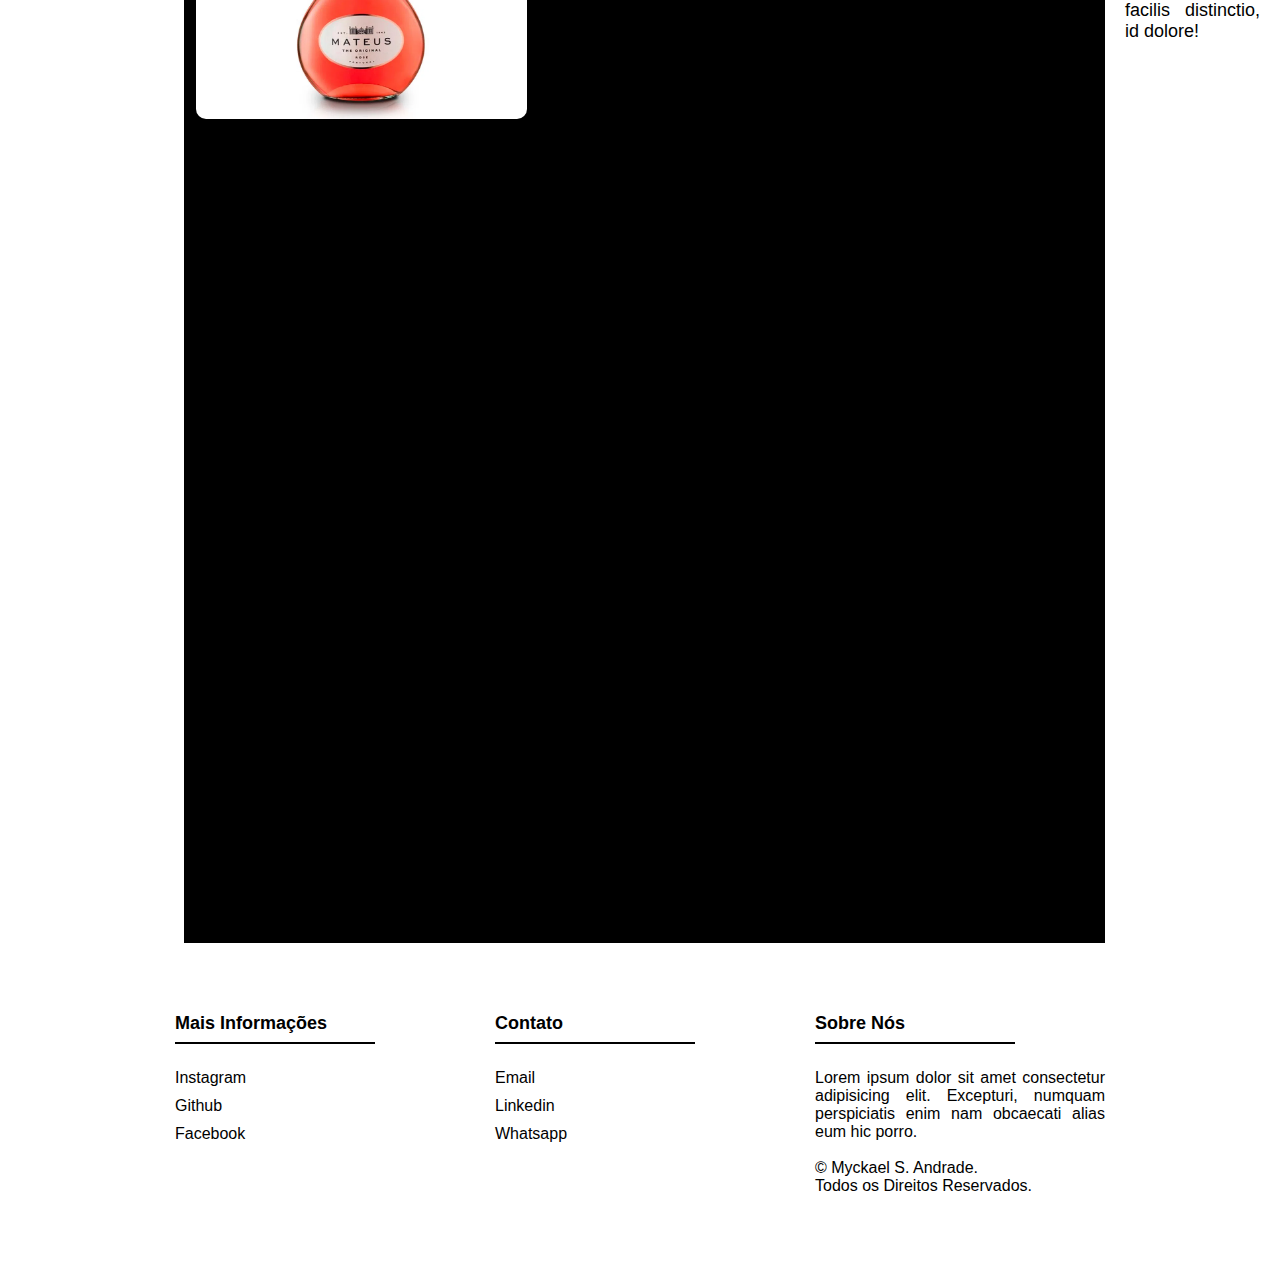
<file: vinho.html>
<!DOCTYPE html>
<html lang="pt-br">

<head>
    <meta charset="UTF-8">
    <meta http-equiv="X-UA-Compatible" content="IE=edge">
    <meta name="viewport" content="width=device-width, initial-scale=1.0">
    <title>Cardápio | Churrascaria Boi na Brasa</title>
    <!-- link -->
    <link rel="stylesheet" href="style.css">
</head>

<body>
    <header class="header">
        <div class="inf"><a href="">Aproveite o menor preço em churrascaria do Brasil!</a></div>
        <h1 class="title">Vinho | Churrascaria Boi na Brasa</h1>
    </header>

    <div class="page">
        <div class="-left">
            <nav id="menu">
                <ul>
                    <li class="column"><a href="cardapio.html">Pratos</a></li>
                    <li class="column"><a href="rodizio.html">Rodízio</a></li>
                    <li class="column"><a href="cerveja.html">Cerveja</a></li>
                    <li class="column"><a href="vinho.html">Vinho</a></li>
                    <li class="column"><a href="index.html">Voltar</a></li>
                </ul>
            </nav>
        </div>

        <div class="box-table">
            <table class="menu-table">
                <tr class="item-table">
                    <td class="item">
                        <img src="img/vinho-branco.jpg" alt="">
                    </td>
                    <td class="item">
                        <p>Vinho Branco</p>
                    </td>
                </tr>
                <tr class="item-table">
                    <td class="item">
                        <img src="img/vinho-quinta-do-morgado.jpg" alt="">
                    </td>
                    <td class="item">
                        <p>Vinho Quinta do Morgado</p>
                    </td>
                </tr>
                <tr class="item-table">
                    <td class="item">
                        <img src="img/vinho-rose.webp" alt="">
                    </td>
                    <td class="item">
                        <p>Vinho Rose</p>
                    </td>
                </tr>
                <tr class="item-table">
                    <td class="item">
                        <img src="img/vinho-saint-germain.webp" alt="">
                    </td>
                    <td class="item">
                        <p>Vinho Saint Germain</p>
                    </td>
                </tr>
                <tr class="item-table">
                    <td class="item">
                        <img src="img/vinho-mateus-rose.webp" alt="">
                    </td>
                    <td class="item">
                        <p>Vinho Mateus Rose</p>
                    </td>
                </tr>
            </table>
        </div>

        <aside id="aside">
            <div class="box-input">
                <h2>O que você procura ?</h2>
                <input type="text" id="search" placeholder="Busca">
                <h2>Assinar a STouch</h2>
                <p>
                    Receba gratuitamente as novidades do site e conteúdo exclusivo em artigos, tutoriais, cursos e
                    vídeos sobre desenvolvimento de sites otimizados, BI e analytics, alinhados com marketing digital.
                </p>
                <input type="email" id="search" placeholder="Email">
            </div>
            <div class="box-aside">
                <h3>Conteudo Relacionado: </h3>
                <li>
                    <a href="cardapio.html">pratos</a>
                    <a href="rodizio.html">rodizio</a>
                    <a href="cerveja.html">cerveja</a>
                    <a href="vinho.html">vinhos</a>
                </li>
                <p>Lorem ipsum dolor sit amet consectetur adipisicing elit. Mollitia aspernatur, quaerat officiis, natus
                    molestias ipsam quia fugit dignissimos quo doloremque adipisci similique cum at corrupti. Nisi,
                    mollitia? Fugiat, eligendi rem. Lorem ipsum dolor sit amet, consectetur adipisicing elit. Nam hic
                    autem
                    nesciunt dolor architecto, dolores est soluta quisquam molestiae eaque veniam, officia iste
                    consectetur
                    excepturi quos facilis distinctio, id dolore!</p>
            </div>
        </aside>
    </div>

    <footer class="footer">
        <div class="container">
            <div class="row">
                <div class="footer-col">
                    <h4>Mais Informações</h4>
                    <ul>
                        <li><a href=""> Instagram </a></li>
                        <li><a href=""> Github </a></li>
                        <li><a href=""> Facebook </a></li>
                    </ul>
                </div>
                <div class="footer-col">
                    <h4>Contato</h4>
                    <ul>
                        <li><a href=""> Email </a></li>
                        <li><a href=""> Linkedin </a></li>
                        <li><a href=""> Whatsapp </a></li>
                    </ul>
                </div>
                <div class="footer-col">
                    <h4>Sobre Nós</h4>
                    <p>Lorem ipsum dolor sit amet consectetur adipisicing elit. Excepturi, numquam perspiciatis enim
                        nam
                        obcaecati alias eum hic porro.
                    </p>
                    <br>
                    <p>
                        &copy; Myckael S. Andrade.
                    </p>
                    <p>
                        Todos os Direitos Reservados.
                    </p>
                </div>
            </div>
        </div>
    </footer>


</body>

</html>
</file>
<file: style.css>
*{
    box-sizing: border-box;
    margin: 0;
    padding: 0;
    color: #ddd;    
    font-family: 'EB Garamond', serif;
    font-family: 'Ruluko', sans-serif;
}



html {
    width: 100%;
    height: 100%;
}



body{
    background-color: #000;
}



.header{
    width: 100%;
    height: auto;
    background-color: #fff;
}



.inf{
    width: 100%;
    height: auto;
    text-align: center;
    padding: 10px;
}

.inf a{
    text-decoration: none;
    color: #000;
    font-size: 3vmin;
    transition: .4s;
}

.inf a:hover{
    border-bottom: 1px solid #ddd;
}



#menu{
    display: flex;
    justify-content: center;
    width: 100%;
    height: auto;
    padding: 10px;
}

#menu ul{
    list-style: none;
}

#menu li{
    float: left;
}

#menu ul li a{
    color: #000;
    text-decoration: none;
    font-size: 4vmin;
    border-radius: 5px;
    padding: 10px;
    margin: 0 10px;
    transition: .4s;
}

#menu ul li a:hover{
    background-color: #ddd;
}



.-left{
    width: 15%;
    background-color: #fff;
}

.column{
    float: none;
    padding: 20px 0;
}



.page{
    height: 260vh;  
    display: flex;
    justify-content: space-evenly;
}



#main{
    display: flex;
    height: 260vh;
}



#box{
    width: 85%;
    height: auto;
    padding: 10px;
}

.box-table{
    width: 80%;
    height: auto;
}



.section{
    padding: 5px;
}

.section p{
    color: #ddd;
    font-size: 3.7vmin;
    text-indent: 40px;
    text-align: justify;
}



.title{
    width: auto;
    font-size: 7vmin;
    color: #000;
    padding: 40px;
    cursor: pointer;
    transition: .3s;
}

.title:hover{
    color: #ddd;
}



.image{
    display: flex;
    justify-content: center;
}

.image img{
    width: 100%;
    height: auto;
    border-radius: 10px;
    margin: 40px;
}



.subtitle{
    font-size: 6vmin;
    color: #ddd;
    padding: 30px;
}



#aside{
    position: relative;
    top: 0;
    width: 15%;
    height: 100%;
    padding: 10px;
    background-color: #fff;
}

#aside .box-aside li{
    display: flex;
    flex-direction: column;
}

#aside .box-aside li a{
    text-decoration: none;
    font-size: 3vmin;
    color: #000;
    padding: 2px;
}

#aside .box-aside p, #aside .box-input p{
    font-size: 2vmin;
    text-indent: 20px;
    text-align: justify;
    margin: 10px;
    color: #000;
}

#aside #search{
    display: block;
    margin-left: auto;
    margin-right: auto;
    border: none;
    width: 100%;
    height: auto;
    outline: none;
    padding: 5px;
    margin: 20px 0;
    font-size: 2vmin;
    border-radius: 5px;
    background-color: transparent;
    border: 1px solid #000000;
    color: #000;
}

#aside .box-input{
    display: flex;
    flex-direction: column;
}

#aside .box-input h2{
    font-size: 2vmin;
    margin: 10px 0;
    color: #000;
}



.item-table{
    width: 100%;
    height: auto;
    border: 1px solid #fff;
}

.item{
    width: 50%;
}

.item img{
    width: 90%;
    height: 300px;
    border-radius: 20px;
    padding: 10px;
}

.item p{
    text-transform: uppercase;
    font-size: 3vmin;
    color: #ddd;
}



.container {
    width: 100%;
}

.row {
    display: flex;
    justify-content: center;
    flex-wrap: wrap;
}

p {
    text-align: justify;
    color: #000;
}

ul {
    list-style: none;
}

.footer {
    padding: 70px 0;
    background-color: #fff;
}

.footer-col {
    width: 25%;
    padding: 0 15px;
}

.footer-col h4 {
    font-size: 18px;
    text-transform: capitalize;
    margin-bottom: 35px;
    color: #000;
    position: relative;
}

.footer-col h4::before {
    content: '';
    position: absolute;
    left: 0;
    bottom: -10px;
    background-color: #000;
    height: 2px;
    box-sizing: border-box;
    width: 200px;
}

.footer-col ul li:not(:last-child) {
    margin-bottom: 10px;
}

.footer-col ul li a {
    font-size: 16px;
    text-decoration: none;
    font-weight: 300;
    color: #000;
    display: block;
    transition: all 0.3s ease;
}

.footer-col ul li a:hover {
    color: #ddd;
    padding-left: 8px;
}

@media(max-width: 767px){
.footer-col{
  width: 50%;
  margin-bottom: 30px;
}
}
@media(max-width: 574px){
.footer-col{
  width: 100%;
}
}
</file>
